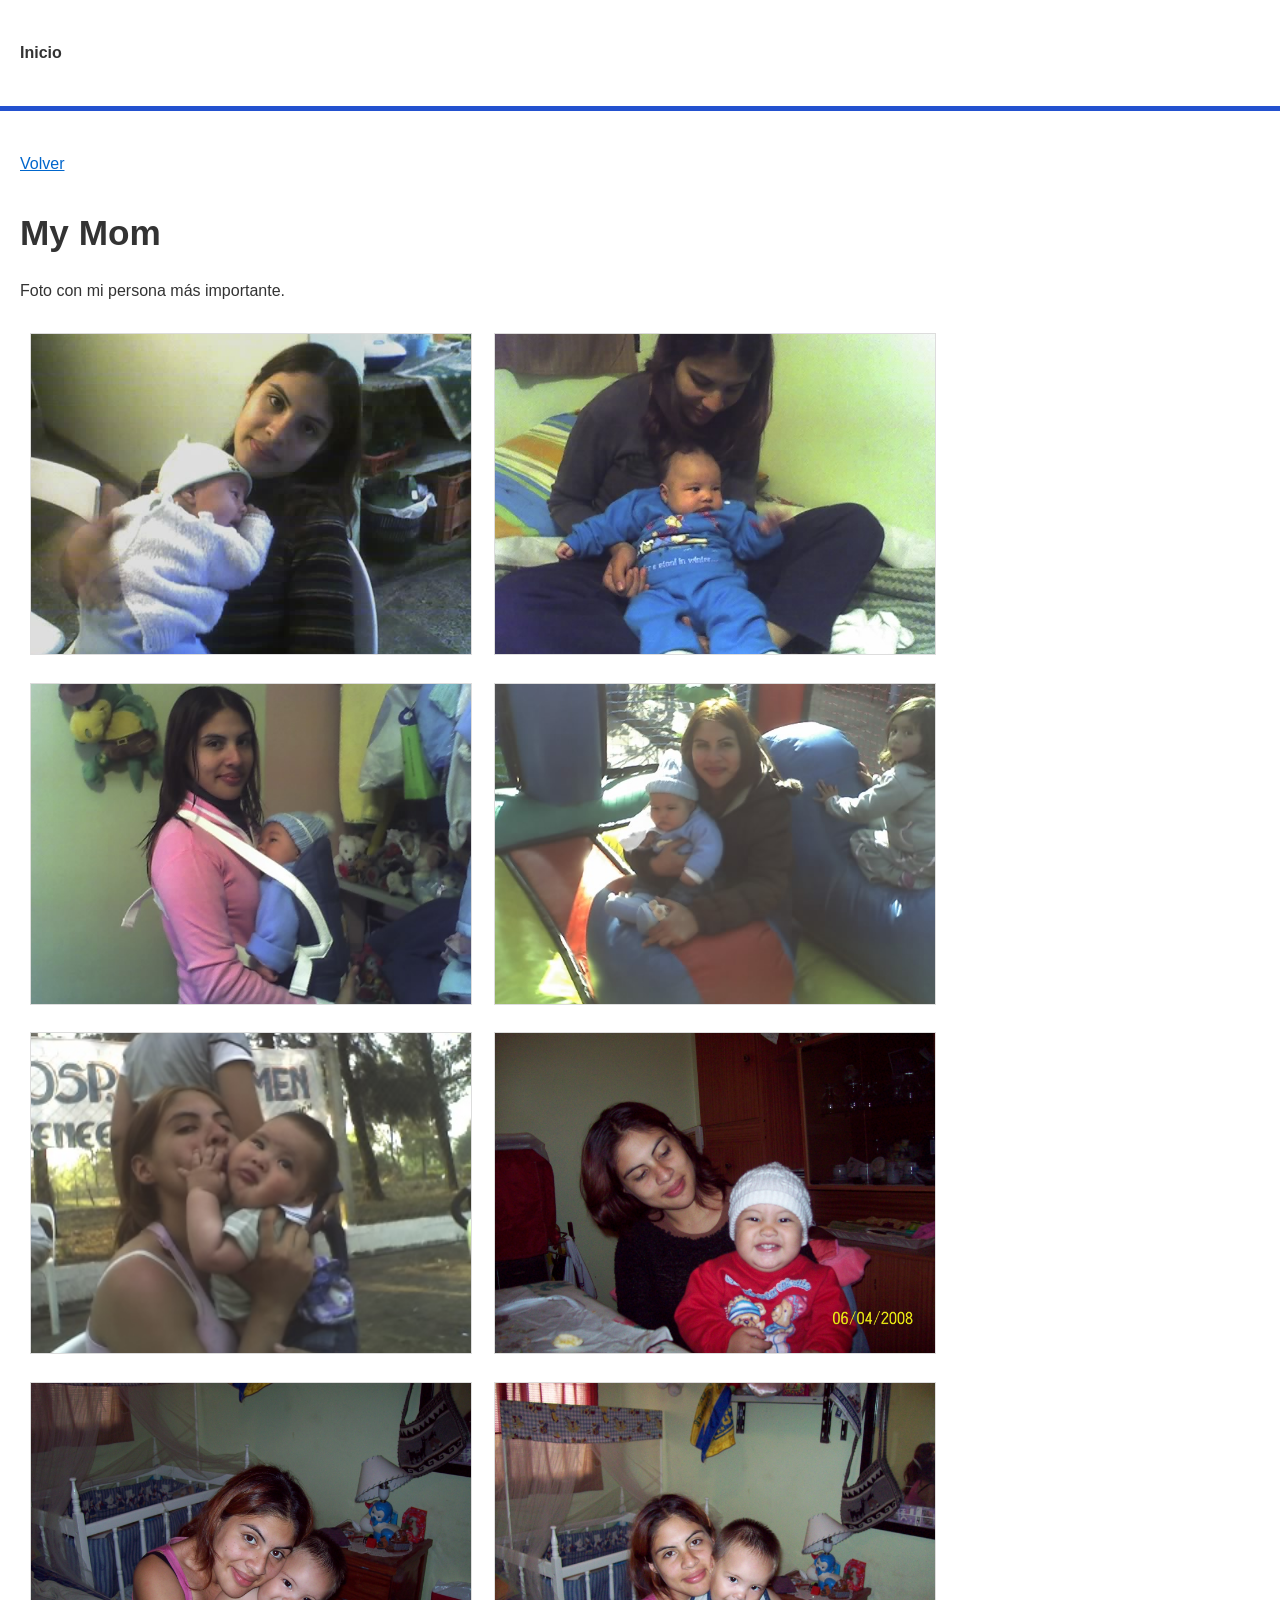
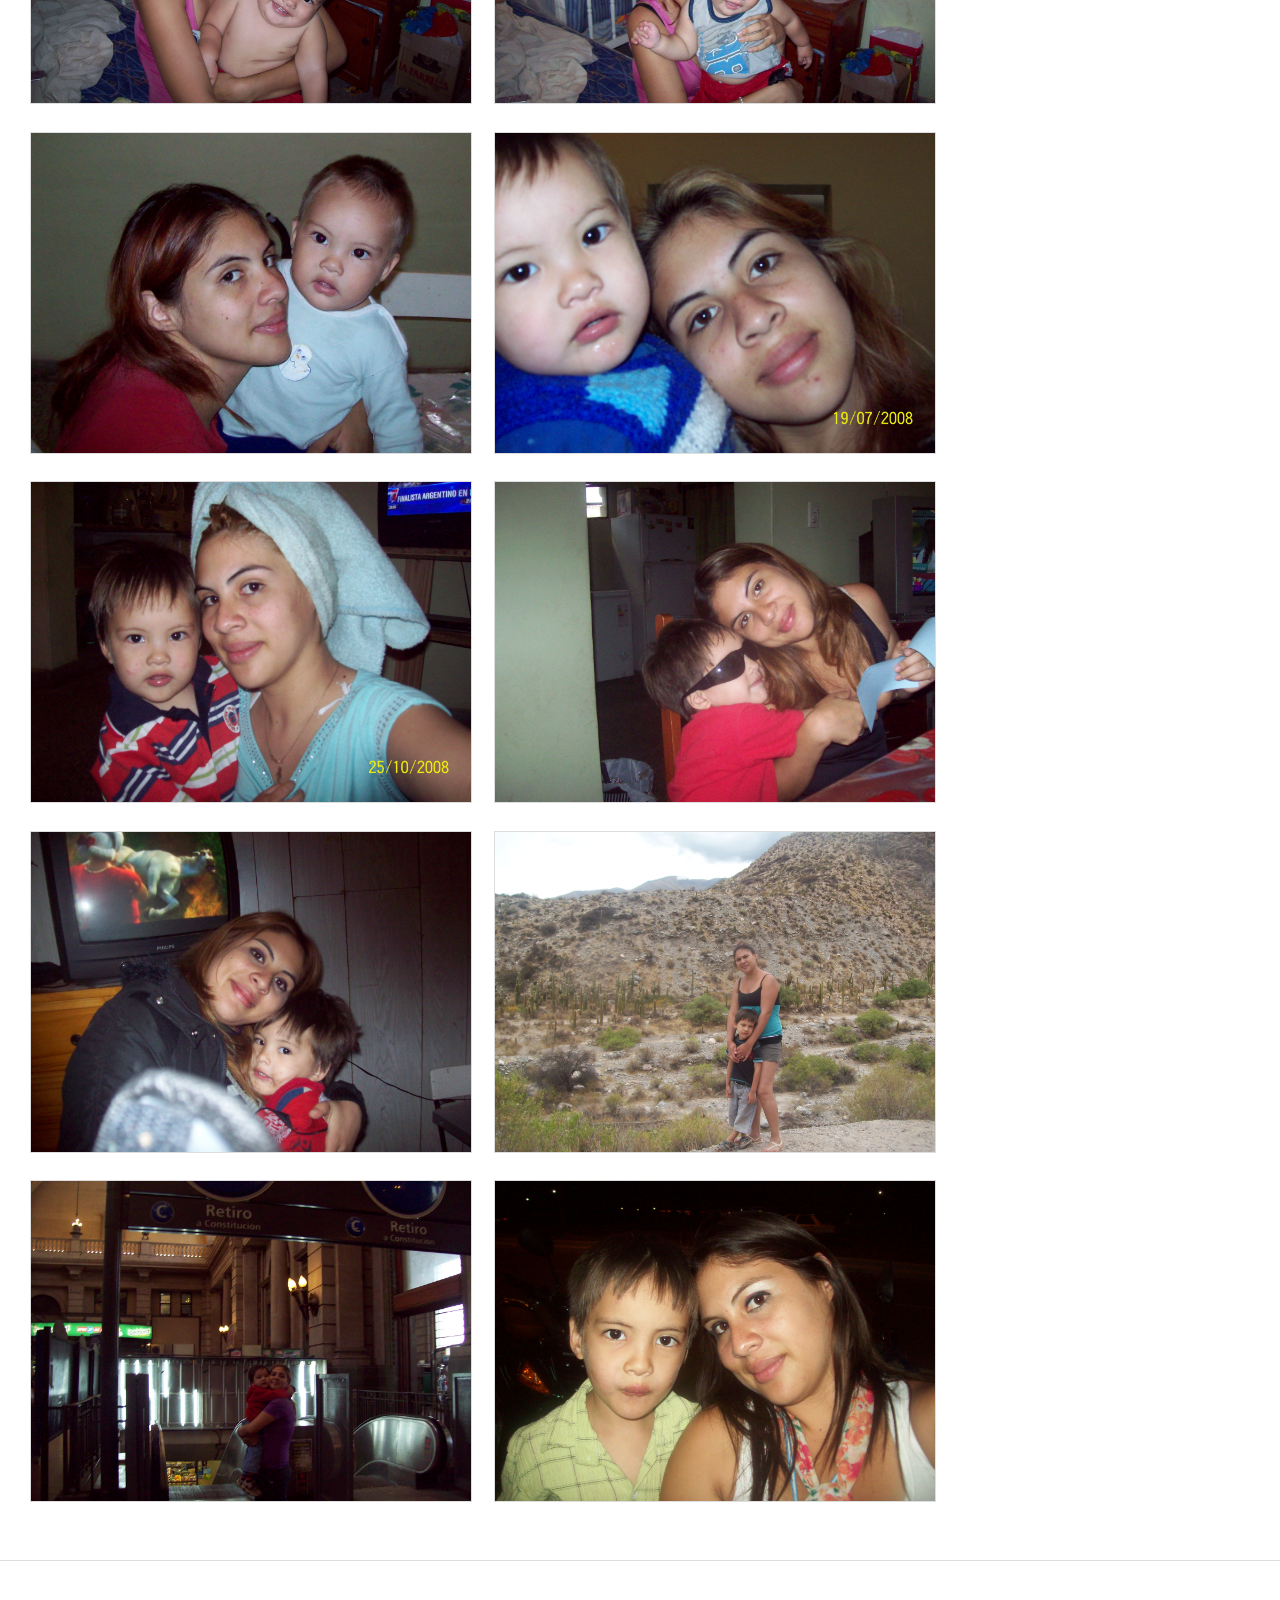
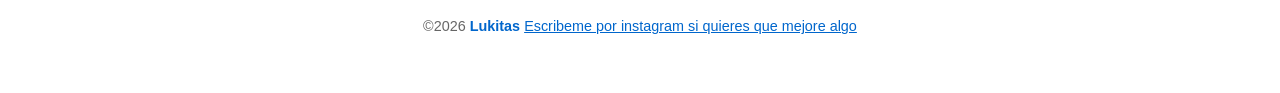
<file: familia.html>
<!DOCTYPE html>
<html lang="es">
<head>
  <meta charset="UTF-8" />
  <meta name="viewport" content="width=device-width, initial-scale=1.0" />
  <title>Lucas — Familia</title>
  <link rel="stylesheet" href="estilos.css" />

  <style>

    section, nav, footer {
      max-width: 1400px;
      margin: 0 auto;
      padding: 40px 20px;
    }
    .foto {
      width: 440px;
    }

    .foto img {
      width: 440px;
      height: 320px;
    }
    
    .foto p {
      line-height: 20px;
      font-size: 30px;
    }
  </style>

</head>
<body>

  <nav>
    <a href="index.html">Inicio</a>
  </nav>

  <section>
    <a href="index.html" class="volver">Volver</a>
    <h1>My Mom</h1>
    <p>Foto con mi persona más importante.</p>

    <div class="galeria">

      <div class="foto">
        <img src="mama imagenes/1.jpg"  />
        
      </div>

      <div class="foto">
        <img src="mama imagenes/2.jpg" />
      </div>

      <div class="foto">
        <img src="mama imagenes/3.jpg" />
      </div>

      <div class="foto">
        <img src="mama imagenes/4.jpg" />
      </div>

      <div class="foto">
        <img src="mama imagenes/5.jpg" />
      </div>

      <div class="foto">
        <img src="mama imagenes/6.jpg" />
      </div>

      <div class="foto">
        <img src="mama imagenes/7.jpg" />
      </div>

      <div class="foto">
        <img src="mama imagenes/8.jpg" />
      </div>

      <div class="foto">
        <img src="mama imagenes/9.jpg" />
      </div>

      <div class="foto">
        <img src="mama imagenes/10.jpg" />
      </div>

      <div class="foto">
        <img src="mama imagenes/11.jpg" />
      </div>

      <div class="foto">
        <img src="mama imagenes/12.JPG" />
      </div>

      <div class="foto">
        <img src="mama imagenes/13.JPG" />
      </div>

      <div class="foto">
        <img src="mama imagenes/14.JPG" />
      </div>

      <div class="foto">
        <img src="mama imagenes/15.JPG" />
      </div>

      <div class="foto">
        <img src="mama imagenes/16.JPG" />
      </div>

    </div>
  </section>

  <footer>
    <p>©2026 <b>Lukitas</b> <a href="https://www.instagram.com/lukitaqwq_/" target="_blank"> Escribeme por instagram si quieres que mejore algo</a> </p>
  </footer>

</body>
</html>
</file>
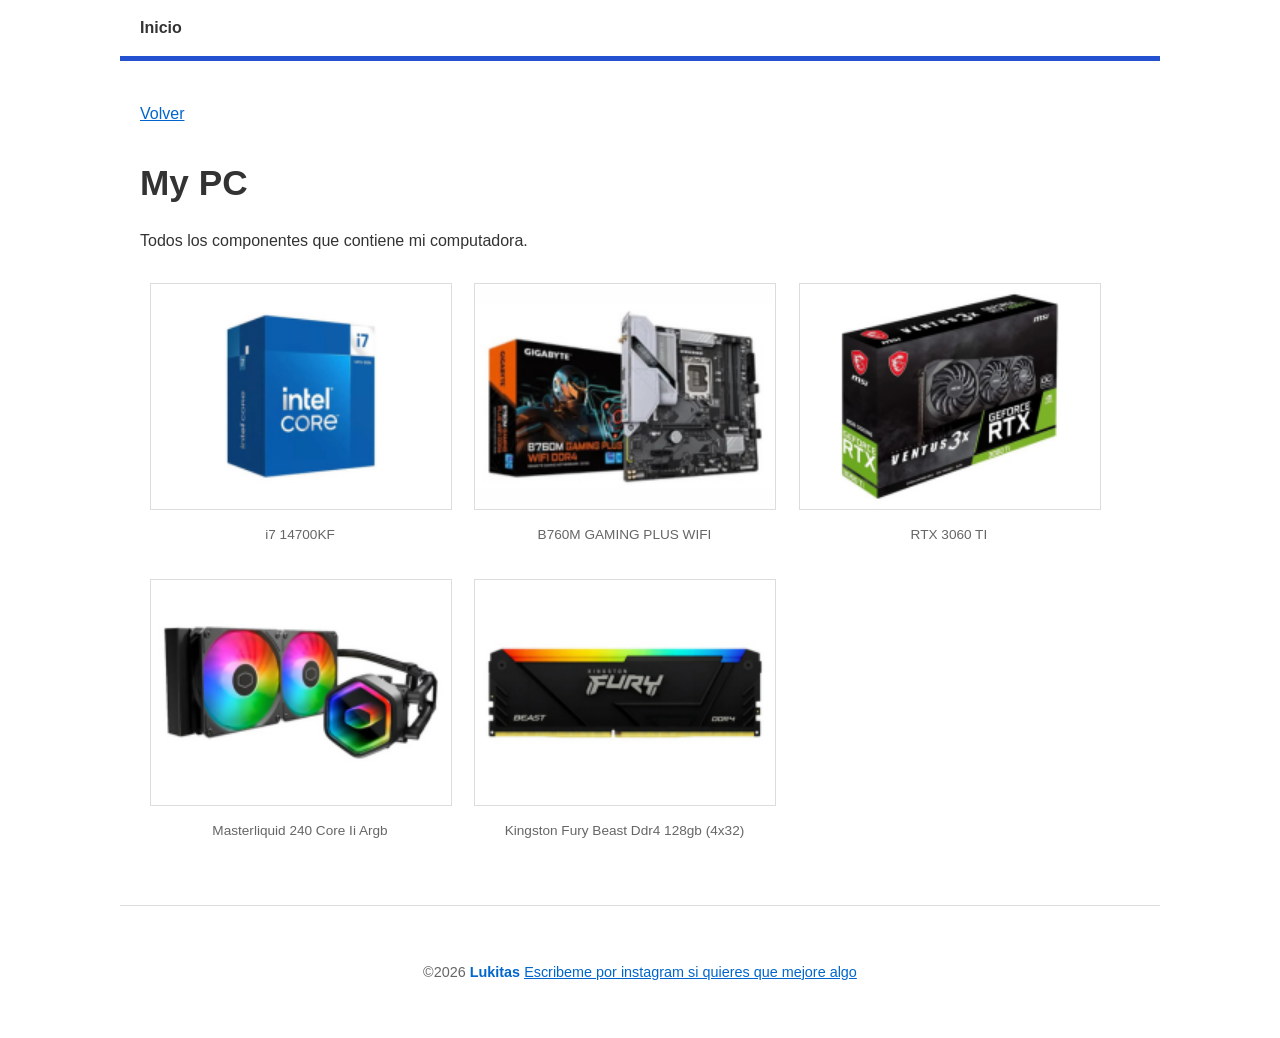
<file: hardware.html>
<!DOCTYPE html>
<html lang="es">
<head>
  <meta charset="UTF-8" />
  <meta name="viewport" content="width=device-width, initial-scale=1.0" />
  <title>Lucas — My PC</title>
  <link rel="stylesheet" href="estilos.css" />
</head>
<body>

  <nav>
    <a href="index.html">Inicio</a>
  </nav>

  <section>
    <a href="index.html" class="volver"> Volver</a>
    <h1>My PC</h1>
    <p>Todos los componentes que contiene mi computadora.</p>

    <div class="galeria">

      <div class="foto">
        <a href="https://www.mercadolibre.com.ar/procesador-intel-core-i7-14700kf-lga-1700-oc-20-nucleos/p/MLA28458273?offer_type=BEST_INSTALLMENTS" target="_blank">
        <img src="hardware and software imagenes/Diseño sin título (2).png" alt="14700KF" />
        </a>
        <p>i7 14700KF</p>
      </div>

      <div class="foto">
        <a href="https://www.mercadolibre.com.ar/motherboard-gamer-intel-gigabyte-b760m-g-p-wifi-ddr4-lga1700/p/MLA47123735?offer_type=BEST_INSTALLMENTS" target="_blank"> 
        <img src="hardware and software imagenes/Diseño sin título (3).png" alt="B760M GAMING PLUS WIFI" />
      </a>
        <p>B760M GAMING PLUS WIFI</p>
      </div>

      <div class="foto">
        <a href="https://www.mercadolibre.com.ar/msi-geforce-rtx-3060-ti-lhr-8gb-gddr6-tarjeta-grafica-gami/up/MLAU3808153369#polycard_client=search-desktop&be_origin=backend&search_layout=grid&position=3&type=product&tracking_id=46e71d94-95c1-4db7-ba54-2aa3ba88a1e6&wid=MLA2906475658&sid=search" target="_blank"> 
        <img src="hardware and software imagenes/rtx 3060.png" alt="Msi Rtx 3060 Ti Ventus 3x Oc" />
        </a>
        <p>RTX 3060 TI </p>
      </div>

      <div class="foto">
        <a href="https://www.mercadolibre.com.ar/water-cooling-cooler-master-masterliquid-240-core-ii-argb/p/MLA51070713?pdp_filters=item_id:MLA2156517484" target="_blank">
        <img src="hardware and software imagenes/LIQUIDA.png" alt="Cooler Master Masterliquid 240 Core Ii Argb" />
        </a>
        <p>Masterliquid 240 Core Ii Argb</p>
      </div>

      <div class="foto">
        <a href="https://www.mercadolibre.com.ar/memoria-ram-kingston-fury-beast-rgb-ddr4-32gb-3200mts-cl16/p/MLA27810012?offer_type=OFFICIAL_STORE" target="_blank">
        <img src="hardware and software imagenes/memoria ram.png"  alt="Kingston Fury Beast Rgb Ddr4 32gb">
        </a>
        <p>Kingston Fury Beast Ddr4 128gb (4x32)</p>
      </div>
    </div>
  </section>
  <footer>
    <p>©2026 <b>Lukitas</b> <a href="https://www.instagram.com/lukitaqwq_/" target="_blank"> Escribeme por instagram si quieres que mejore algo</a> </p>
  </footer>

</body>
</html>
</file>
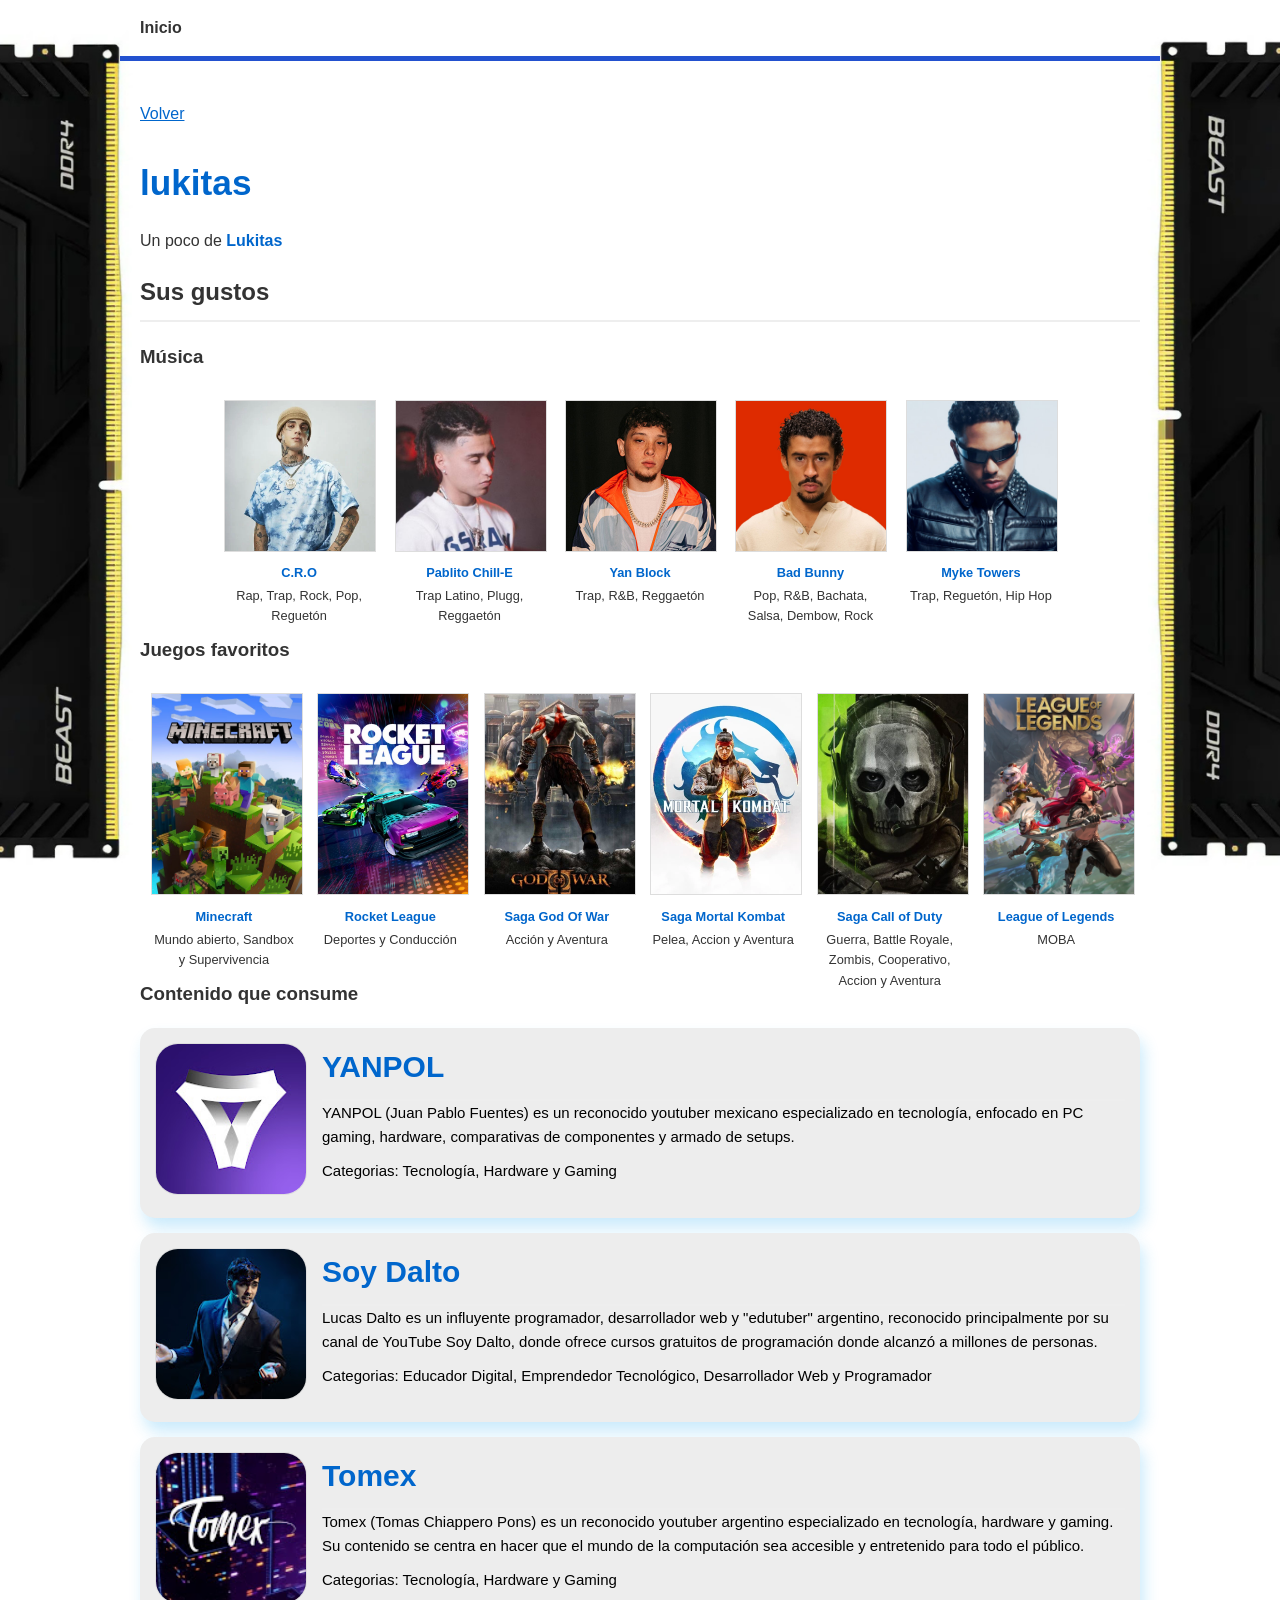
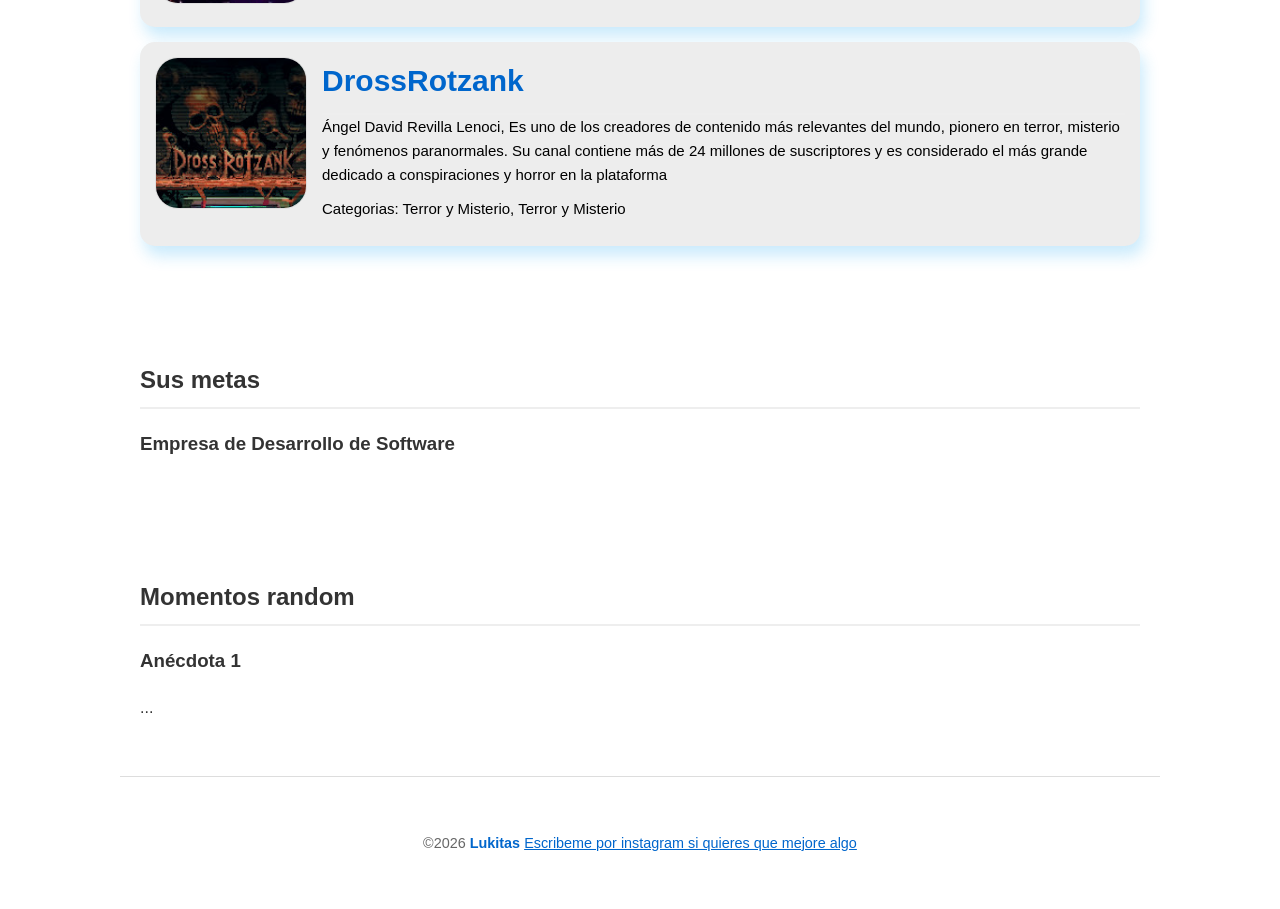
<file: yo.html>
<!DOCTYPE html>
<html lang="es">
<head>
  <meta charset="UTF-8" />
  <meta name="viewport" content="width=device-width, initial-scale=1.0" />
  <title>Lucas — Yo</title> 
  <link rel="stylesheet" href="estilos.css" />

</head>

<script>
  function toggleVideo(element) {

  const video =
  element.parentElement.querySelector('.video-preview , .video-preview-left, .video-preview-center');

  if (video.style.display === 'block') {
    video.style.display = 'none';
  } else {
    video.style.display = 'block';
  }

}
</script>

<style>
  body {
    background-image: url("FONDO/1.png");
    background-size:cover  ; /* cover */
    background-position:center ;
    background-attachment:fixed ;
    background-repeat: no-repeat; /* repeat-x,repeat-y */
  }

  h3 {
    text-align: left;
  }

  .galeria {
    text-align: center;
  }

  </style>

<body>

  <nav>
    <a href="index.html">Inicio</a>
  </nav>

<section>

    <a href="index.html" class="volver">Volver</a>

    <h1> <strong> lukitas </strong> </h1>

    <p>
      Un poco de <strong>Lukitas</strong>
    </p>

    <h2>Sus gustos</h2>

<h3>Música</h3>
<div class="galeria">

  <div class="foto-artista">
    <img src="yo imagenes/artista/8raPHigqH1CmabLuVLWOB3owVEjlPHdJuC5JZw21Kyi12jtAUpO3XxgPjW8U1euM.webp" alt="C.R.O"
      onclick="toggleVideo(this)"
      style="cursor: pointer;" />
    <p><strong><a href="https://www.youtube.com/channel/UC20cm05g3-UFwiPDc1QaClQ" target="_blank">C.R.O</a></strong></p>
    <p class="genero">Rap, Trap, Rock, Pop, Reguetón</p>

    <div class="video-preview">
      <iframe src="https://www.youtube.com/embed/tronbFXg2xA?autoplay=1&mute=1&start=80" allowfullscreen></iframe>
    </div>
  </div>

  <div class="foto-artista">
    <img src="yo imagenes/artista/pablito.avif" alt="Pablito chill-E"
    onclick="toggleVideo(this)"
    style="cursor: pointer;" />
    <p><strong><a href="https://www.youtube.com/@PABLOCHILL-EOFICIAL" target="_blank">Pablito Chill-E</a></strong></p>
    <p class="genero">Trap Latino, Plugg, Reggaetón</p>
    <div class="video-preview">
      <iframe src="https://www.youtube.com/embed/_PxiQoZmSjw?autoplay=1&mute=1&start=72" allowfullscreen></iframe>
    </div>
  </div>

  <div class="foto-artista">
    <img src="yo imagenes/artista/yanblock.jpeg" alt="Yan Block"
    onclick="toggleVideo(this)"
    style="cursor: pointer;" />
    <p><strong><a href="https://www.youtube.com/@YanBlock" target="_blank">Yan Block</a></strong></p>
    <p class="genero">Trap, R&B, Reggaetón</p>

    <div class="video-preview-center">
      <iframe src="https://www.youtube.com/embed/g98WszPl8dQ?autoplay=1&mute=1&start=15" allowfullscreen></iframe>
    </div>
  </div>
  
  <div class="foto-artista">
    <img src="yo imagenes/artista/bad.jpg" alt="Bad Bunny"
    onclick="toggleVideo(this)"
    style="cursor: pointer;" 
    />
    <p><strong><a href="https://www.youtube.com/@BadBunnyPR" target="_blank">Bad Bunny</a></strong></p>
    <p class="genero">Pop, R&B, Bachata, Salsa, Dembow, Rock</p>
    <div class="video-preview-left">
    <iframe
      src="https://www.youtube.com/embed/ws00k_lIQ9U?autoplay=1&mute=1&start=24" allowfullscreen>
    </iframe>    
  </div>

  </div>

  <div class="foto-artista">
    <img src="yo imagenes/artista/MYKEab676161000051748372345609bebaf1e948ef7f.jpg" alt="Myke Towers"
    onclick="toggleVideo(this)"
    style="cursor: pointer;" 
    />
    <p><strong><a href="https://www.youtube.com/@BadBunnyPR" target="_blank">Myke Towers</a></strong></p>
    <p class="genero">Trap, Reguetón, Hip Hop</p>
    <div class="video-preview-left">
    <iframe
      src="https://www.youtube.com/embed/SzA3zxg3WMQ?autoplay=1&mute=1&start=11" allowfullscreen>
    </iframe>    
  </div>

  </div>
</div>

<h3>Juegos favoritos</h3>
<div class="galeria">

  <div class="foto-juego">
    <a href="https://www.minecraft.net/es-es" target="_blank">
      <img src="yo imagenes/juegos/minecraft.d3792486-cf98-40c0-a2c1-d6443f0e2b70" alt="Minecraft" />
    </a>
    <div>
      <p><strong>Minecraft</strong></p>
      <p> Mundo abierto, Sandbox y Supervivencia</p>
    </div>

  </div>

  <div class="foto-juego">
    <a href="https://www.rocketleague.com/es-es/" target="_blank">
      <img src="yo imagenes/juegos/rocket.avif" alt="Rocket League" />
    </a>
    <div>
      <p><strong>Rocket League</strong></p>
      <p>Deportes y Conducción</p>
    </div>
    
  </div>

  <div class="foto-juego">
    <a href="https://www.playstation.com/es-ar/games/god-of-war-ragnarok/" target="_blank" >
      <img src="yo imagenes/juegos/GOW.jpg" alt="God Of War" />
    </a>
    <div>
      <p><strong>Saga God Of War</strong></p>
      <p>Acción y Aventura</p>
    </div>

  </div>

    <div class="foto-juego">
    <a href="https://www.mortalkombat.com/es-es" target="_blank">
      <img src="yo imagenes/juegos/MK1_portada.webp" alt="Mortal Kombat 1" />
    </a>
    <div>
      <p><strong>Saga Mortal Kombat</strong></p>
      <p>Pelea, Accion y Aventura</p>
    </div>

  </div>

  <div class="foto-juego">
    <a href="https://www.callofduty.com/es" target="_blank">
      <img src="yo imagenes/juegos/cod.jpg" alt="Call of duty mw2" />
    </a>
    <div>
      <p><strong>Saga Call of Duty </strong></p>
      <p>Guerra, Battle Royale, Zombis, Cooperativo, Accion y Aventura</p>
    </div>

  </div>

  <div class="foto-juego">
    <a href="https://www.leagueoflegends.com/es-es/" target="_blank">
      <img src="yo imagenes/juegos/lol.caf661a7-e0b3-492d-b91b-63627e47283e" alt="League of Legends" />
    </a>
    <div>
      <p><strong>League of Legends</strong></p>
      <p>MOBA</p>
    </div>
  </div>
</div>

<h3>Contenido que consume</h3>
<div>

  <div class="foto-yt">
    <a href="https://www.youtube.com/@YANPOL" target="_blank">
      <img src="yo imagenes/youtubers/YANPOL.jpg" alt="Yanpol">
    </a>
    <div class="foto-info">
      <h2> YANPOL </h2>
      <p>YANPOL (Juan Pablo Fuentes) es un reconocido youtuber mexicano especializado en tecnología, enfocado en PC
         gaming, hardware, comparativas de componentes y armado de setups.</p>
      <p>Categorias: Tecnología, Hardware y Gaming </p>
    </div>
  </div>

  <div class="foto-yt">
    <a href="https://www.youtube.com/@soydalto" target="_blank">
      <img src="yo imagenes/youtubers/dalto.jpg" alt="Lucas Dalto">
    </a>
    <div class="foto-info">
      <h2>Soy Dalto</h2>
      <p>Lucas Dalto es un influyente programador, desarrollador web y "edutuber" argentino, reconocido principalmente por su
         canal de YouTube Soy Dalto, donde ofrece cursos gratuitos de programación donde alcanzó a millones de personas.</p>
      <p>Categorias: Educador Digital, Emprendedor Tecnológico, Desarrollador Web y Programador</p>
    </div>
  </div>

  <div class="foto-yt">
    <a href="https://www.youtube.com/@Tomex." target="_blank">
      <img src="yo imagenes/youtubers/tomex.jpg" alt="Tomex">
    </a>
    <div class="foto-info">
      <h2>Tomex</h2>
      <p>Tomex (Tomas Chiappero Pons) es un reconocido youtuber argentino especializado en tecnología, hardware y gaming.
         Su contenido se centra en hacer que el mundo de la computación sea accesible y entretenido para todo el público.</p>
      <p>Categorias: Tecnología, Hardware y Gaming</p>
    </div>
  </div>

  <div class="foto-yt">
    <a href="https://www.youtube.com/@DrossRotzank" target="_blank">
      <img src="yo imagenes/youtubers/dross.jpg" alt="DrossRotzank">
    </a>
    <div class="foto-info">
      <h2>DrossRotzank</h2>
      <p> Ángel David Revilla Lenoci, Es uno de los creadores de contenido más relevantes del mundo, pionero en
         terror, misterio y fenómenos paranormales. Su canal contiene más de 24 millones de suscriptores y es
          considerado el más grande dedicado a conspiraciones y horror en la plataforma</p>
      <p>Categorias: Terror y Misterio, Terror y Misterio</p>
    </div>
  </div>
</div>

</section>

<section>
<h2>Sus metas</h2>
  <h3>Empresa de Desarrollo de Software</h3>
  <div class="metas">


  </div>
</section>

<section>
  <h2>Momentos random</h2>

  <h3>Anécdota 1</h3>
  <p>...</p>
</section>

  <footer>
    <p>©2026 <b>Lukitas</b> <a href="https://www.instagram.com/lukitaqwq_/" target="_blank"> Escribeme por instagram si quieres que mejore algo</a> </p>
  </footer>

</body>

</html>
</file>
<file: estilos.css>
body {
  font-family: Arial, sans-serif;
  font-size: 16px;
  line-height: 1.6;
  color: #333;
  background-color: #fff;
  margin: 0;
  padding: 0;
}

section, nav, footer {
  max-width: 1000px;
  margin: 0 auto;
  padding: 40px 20px;
}



nav {
  padding: 15px 20px;
  border-bottom: 5px solid #2351cf;
}

/* Cada link del nav */
nav a {
  margin-right: 20px;
  color: #333;
  text-decoration: none;
  font-weight: bold;
}

nav a:hover {
  color: #0066cc;
}

.links {
  border-top: #0066cc;
  text-align: center;
}


h1 {
  font-size: 2.2rem;
  margin-bottom: 10px;
}

h2 {
  font-size: 1.5rem;
  border-bottom: 2px solid #eee;
  padding-bottom: 8px;
  margin-bottom: 20px;
}


table {
  margin-top: 20px;
  border-collapse: collapse; 
  width: 100%;
}

td {
  padding: 10px;
  border: 1px solid #ddd;
  vertical-align: top;
}

td:first-child {
  width: 200px;
  background-color: #f5f5f5;
}

strong { 
 color: #0066cc;
}

.galeria {
  margin-top: 20px;
}

.foto {
  display: inline-block;
  width: 300px;      
  margin: 10px;
  vertical-align: top;
  text-align: center;
}

.foto img {
  width: 300px;      /*  mismo valor que .foto */
  height: 225px;
  object-fit: cover;
  border: 1px solid #ddd;
}

.foto p {
  font-size: 0.85rem;
  color: #666;
  margin-top: 6px;
}

a {
  color: #0066cc;
}

a:hover {
  text-decoration: underline;
}

footer {
  border-top: 1px solid #ddd;
  color: #666;
  font-size: 0.9rem;
  text-align: center;
}

#inicio {
  line-height: 1;
}

.foto img {
  transition: transform 0.3s ease, opacity 0.3s ease;
}

.foto img:hover {
  transform: scale(1.15);
  opacity: 0.8;
}

.foto-link {
  display: inline-block;
  width: 300x;
  margin: 10px;
  text-align: center;
}

.foto-link img {
  width: 200px;
  height: 150px;
  object-fit: cover;
}

.descripcion-usuario {
  font-family: Arial, Helvetica, sans-serif;
  height: 70px;
  line-height: 21px;
}

b {
  color: #0066cc;
} 

  .foto-artista {
  display: inline-block;
  width: 150px;
  margin: 8px;
  vertical-align: top;
  text-align: center;
  position: relative; 
  }

  .foto-artista img {
    width: 150px;
    height: 150px;
    text-align: center;
    object-fit: cover;
    border: 1px solid #ddd;
  }

  .foto-artista p {
    font-size: 0.8rem;
    margin-top: 4px;
    height: 10px;
  }

  .foto-artista a {
    text-decoration: none;
  }

  .video-preview {
    display: none;
    position:absolute;
    top: 0;
    left: 160px;
    z-index: 999;
    width: 896px;
    background: #000;
    border: 2px solid #ddd;
  }

  .video-preview-left {
    display: none;
    position:absolute;
    top: 0;
    left: auto;
    right: 160px;
    z-index: 999;
    width: 896px;
    background: #000;
    border: 2px solid #ddd;
 
  }

  .video-preview-center {
    display: none;
    position:absolute;
    top: 220px;
    left: -370px;
    right: -400px;
    z-index: 999;
    width: 896px;
    height: 504px; 
    background: #000;
    border: 2px solid #ddd;
  }

   .video-preview iframe {
    width: 896px;
    height: 504px;
    border: none;
  }

  .video-preview-left iframe {
    width: 896px;
    height: 504px;
    border: none;
  }

  .video-preview-center iframe {
    width: 896px;
    height: 504px;
    border: none;
  }

  .foto-juego {
    display: inline-block;
    width: 146px;
    margin: 8px;
    vertical-align: top;
    transition: all ease-in-out 0.2s;
  }

  .foto-juego:hover {
    transform: scale(1.2)
  }

  .foto-juego img {
    width: 150px;
    height: 200px;
    object-fit: cover;
    border: 1px solid #ddd;
  }

  .foto-juego p {
    height: 10px;
    font-size: 0.8rem;
    margin-top: 4px;
  }

  .foto-yt {
    display: flex;
    align-items: flex-start;
    gap: 15px;
    background-color: #ededed;
    border-radius: 15px;
    padding: 15px;
    margin: 15px 0;
    box-shadow: rgba(36, 172, 241, 0.24) 4px 10px 15px; /* el tercero el blur */
    transition: all ease-in-out 0.2s;
  }

  .foto-yt:hover {
    transform: scale(1.1);
  }

  .foto-yt img {
      border-radius: 15%;
      width: 150px;
      height: 150px;
      object-fit: cover;
      border: 1px solid #ddd;
      flex-shrink: 0;
    }

  .foto-info {
    display: flex;
    flex-direction: column ;
    color: #000;
    justify-content: flex-start;
  }
  
   .foto-info h2 {
    color: #0066cc;
    font-size: 30px;
    text-align: left;
    margin-top: 0px;
    margin-bottom: 0px;
    margin-left: 0px;
    margin-right: 0px;
  }

    .foto-info p {
    font-size: 15px;
    text-align: left;
    margin-top: 0px;
    margin-bottom: 10px;
    margin-left: 0px;
    margin-right: 0px;
    
  }
</file>
